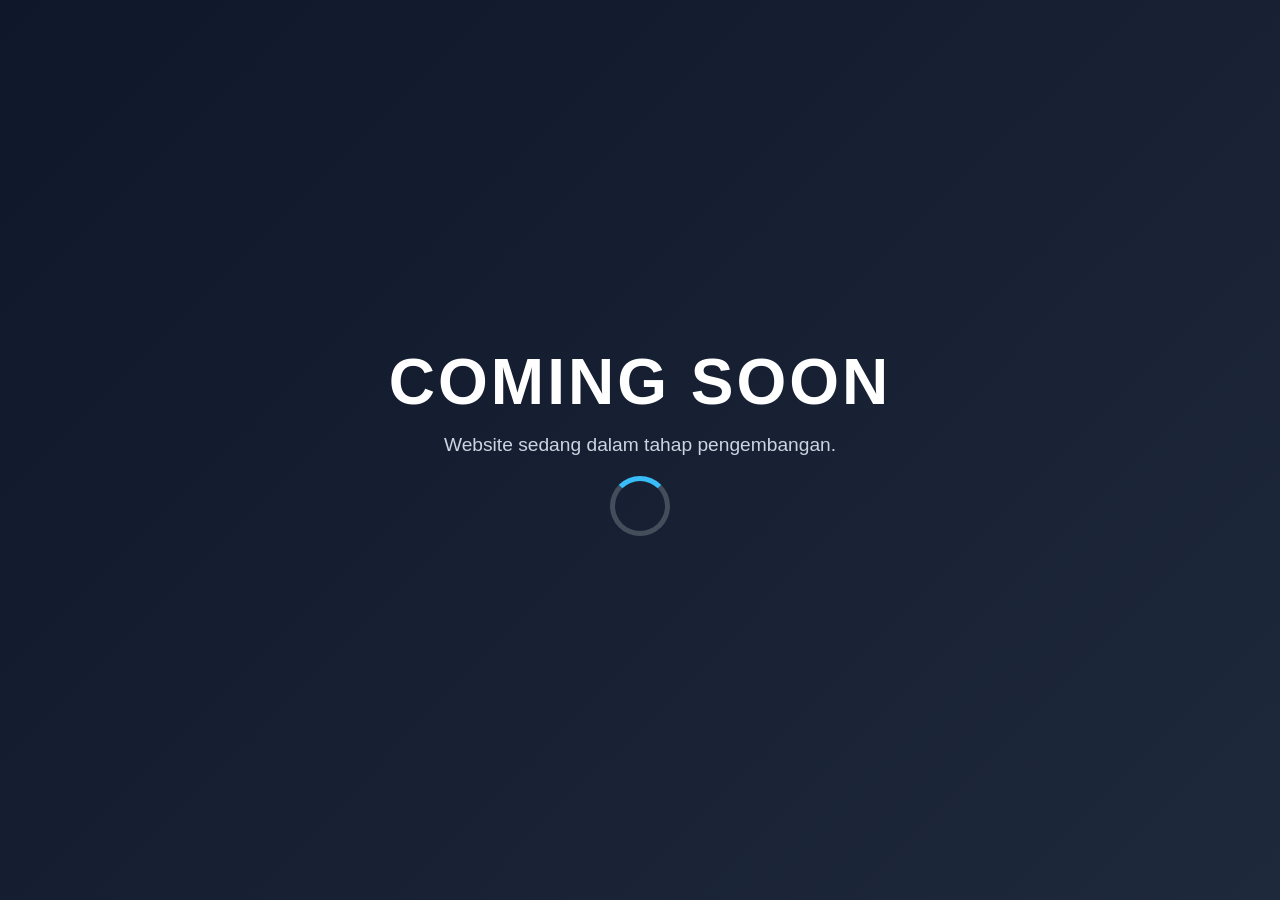
<file: index.html>
<!DOCTYPE html>
<html lang="id">
<head>
    <meta charset="UTF-8">
    <meta name="viewport" content="width=device-width, initial-scale=1.0">
    <title>Coming Soon</title>

    <style>
        *{
            margin:0;
            padding:0;
            box-sizing:border-box;
            font-family: Arial, sans-serif;
        }

        body{
            display:flex;
            justify-content:center;
            align-items:center;
            min-height:100vh;
            background:linear-gradient(135deg,#0f172a,#1e293b);
            color:white;
            text-align:center;
        }

        .container{
            padding:40px;
        }

        h1{
            font-size:4rem;
            margin-bottom:15px;
            letter-spacing:3px;
        }

        p{
            font-size:1.2rem;
            color:#cbd5e1;
            margin-bottom:20px;
        }

        .loader{
            width:60px;
            height:60px;
            border:5px solid rgba(255,255,255,0.2);
            border-top:5px solid #38bdf8;
            border-radius:50%;
            margin:20px auto;
            animation:spin 1s linear infinite;
        }

        @keyframes spin{
            100%{
                transform:rotate(360deg);
            }
        }
    </style>
</head>
<body>

    <div class="container">
        <h1>COMING SOON</h1>
        <p>Website sedang dalam tahap pengembangan.</p>
        <div class="loader"></div>
    </div>

</body>
</html>
</file>
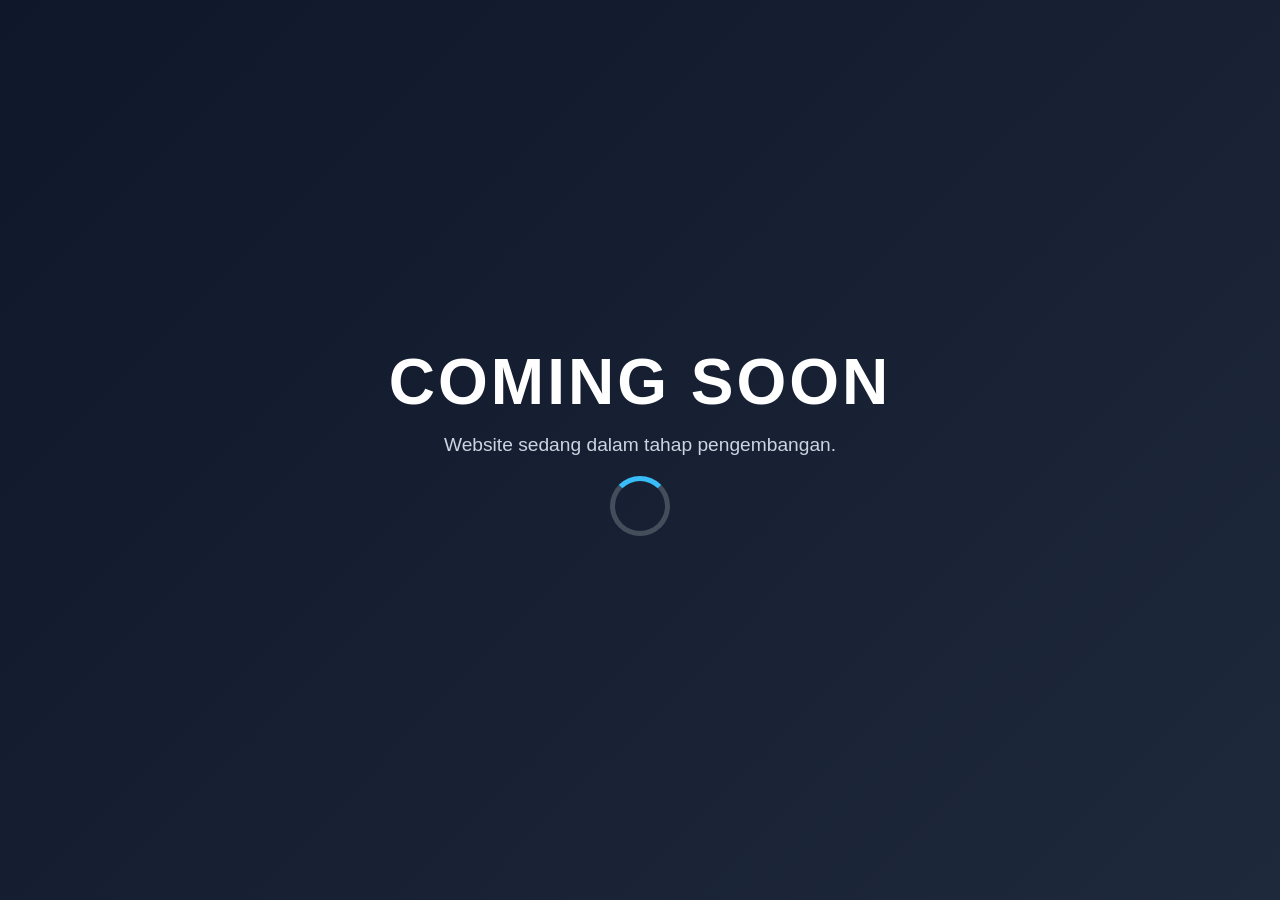
<file: Coming Soon.html>
<!DOCTYPE html>
<html lang="id">
<head>
    <meta charset="UTF-8">
    <meta name="viewport" content="width=device-width, initial-scale=1.0">
    <title>Coming Soon</title>

    <style>
        *{
            margin:0;
            padding:0;
            box-sizing:border-box;
            font-family: Arial, sans-serif;
        }

        body{
            display:flex;
            justify-content:center;
            align-items:center;
            min-height:100vh;
            background:linear-gradient(135deg,#0f172a,#1e293b);
            color:white;
            text-align:center;
        }

        .container{
            padding:40px;
        }

        h1{
            font-size:4rem;
            margin-bottom:15px;
            letter-spacing:3px;
        }

        p{
            font-size:1.2rem;
            color:#cbd5e1;
            margin-bottom:20px;
        }

        .loader{
            width:60px;
            height:60px;
            border:5px solid rgba(255,255,255,0.2);
            border-top:5px solid #38bdf8;
            border-radius:50%;
            margin:20px auto;
            animation:spin 1s linear infinite;
        }

        @keyframes spin{
            100%{
                transform:rotate(360deg);
            }
        }
    </style>
</head>
<body>

    <div class="container">
        <h1>COMING SOON</h1>
        <p>Website sedang dalam tahap pengembangan.</p>
        <div class="loader"></div>
    </div>

</body>
</html>
</file>
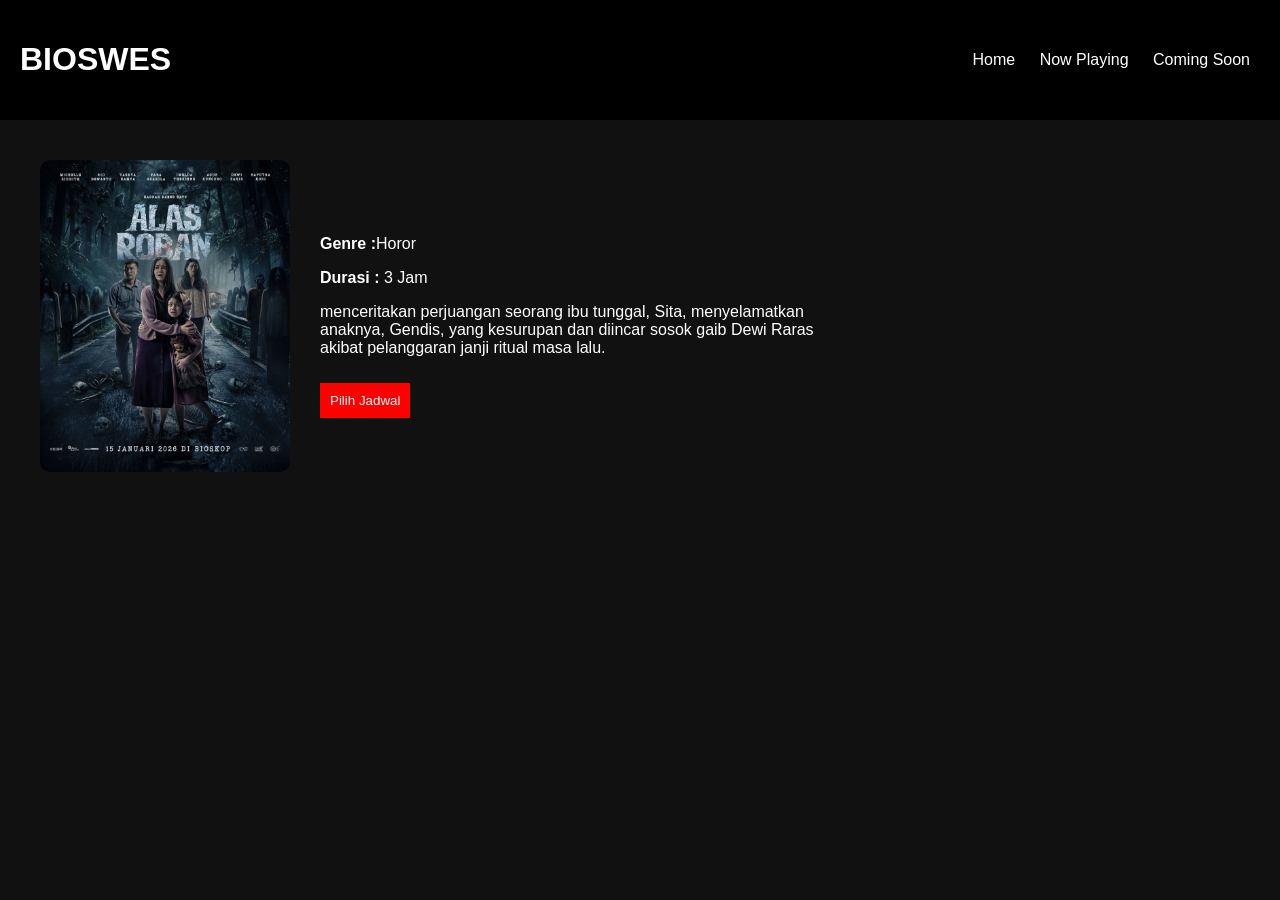
<file: pages/detail-alas.html>
<!DOCTYPE html>
<html lang="id">

<head>
<meta charset="UTF-8">
<meta name="viewport" content="width=device-width, initial-scale=1.0">
<title>Detail Film</title>

<link rel="stylesheet" href="../css/style.css">

</head>

<body>

<header>
<h1>BIOSWES</h1>

<nav>
<a href="../index.html">Home</a>
<a href="#">Now Playing</a>
<a href="#">Coming Soon</a>
</nav>
</header>

<section class="detail-film">

<div class="film-container">

<img src="../images/alas.jpg" class="poster">

<div class="film-info">

<h2></h2>

<p><b>Genre :</b>Horor</p>
<p><b>Durasi :</b> 3 Jam</p>

<p>
menceritakan perjuangan seorang ibu tunggal, Sita,
menyelamatkan anaknya, Gendis, yang kesurupan dan diincar sosok
gaib Dewi Raras akibat pelanggaran janji ritual masa lalu. 
</p>

<a href="pilih-jadwal.html">
<button>Pilih Jadwal</button>
</a>

</div>

</div>

</section>

</body>
</html>
</file>
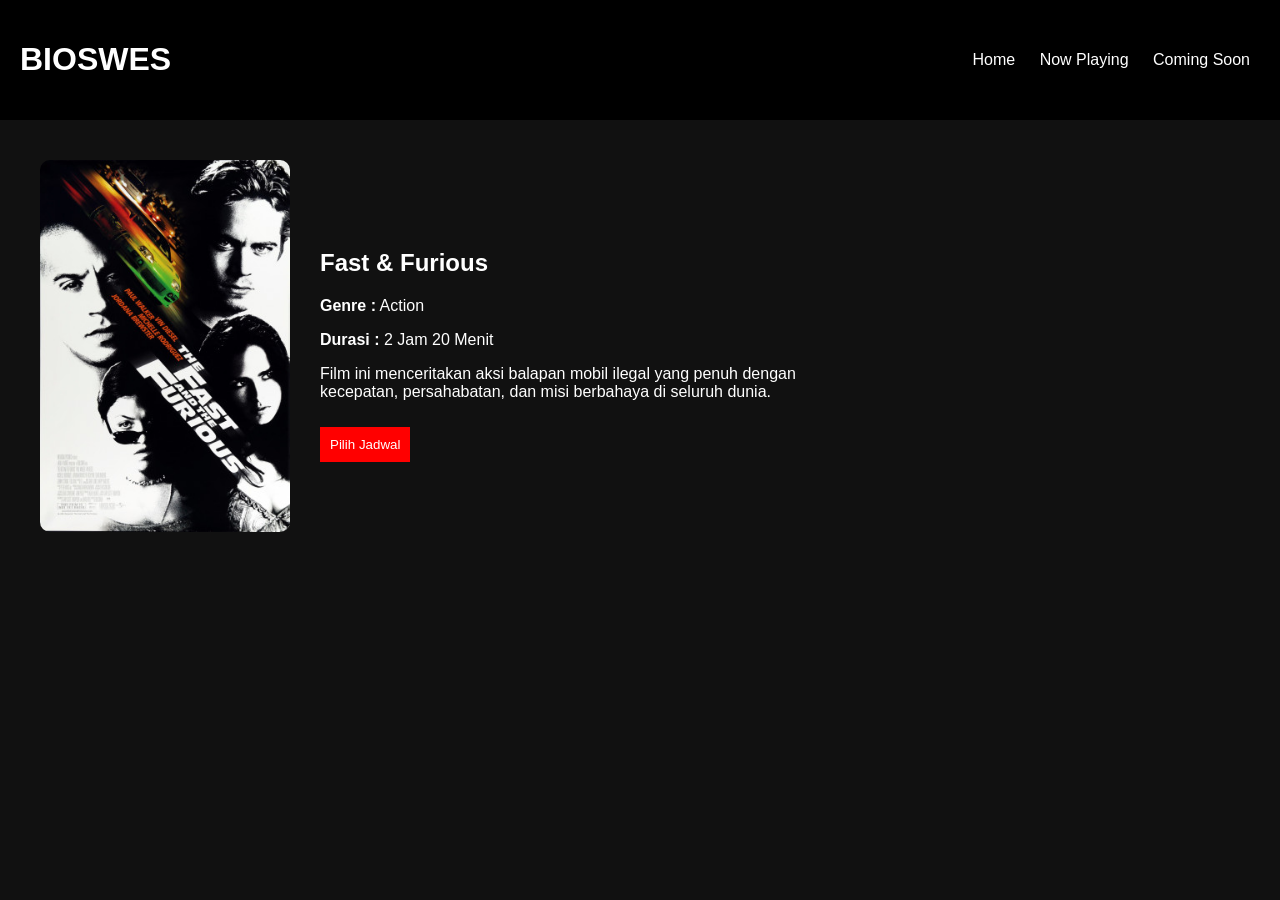
<file: pages/detail-fastfurious.html>
<!DOCTYPE html>
<html lang="id">

<head>
<meta charset="UTF-8">
<meta name="viewport" content="width=device-width, initial-scale=1.0">
<title>Fast & Furious</title>

<link rel="stylesheet" href="../css/style.css">

</head>

<body>

<header>
<h1>BIOSWES</h1>

<nav>
<a href="../index.html">Home</a>
<a href="#">Now Playing</a>
<a href="#">Coming Soon</a>
</nav>
</header>

<section class="detail-film">

<div class="film-container">

<img src="../images/banter3.jpg" class="poster">

<div class="film-info">

<h2>Fast & Furious</h2>

<p><b>Genre :</b> Action</p>
<p><b>Durasi :</b> 2 Jam 20 Menit</p>

<p>
Film ini menceritakan aksi balapan mobil ilegal yang penuh
dengan kecepatan, persahabatan, dan misi berbahaya di seluruh dunia.
</p>

<a href="pilih-jadwal.html">
<button>Pilih Jadwal</button>
</a>
</div>

</div>

</section>

</body>
</html>
</file>
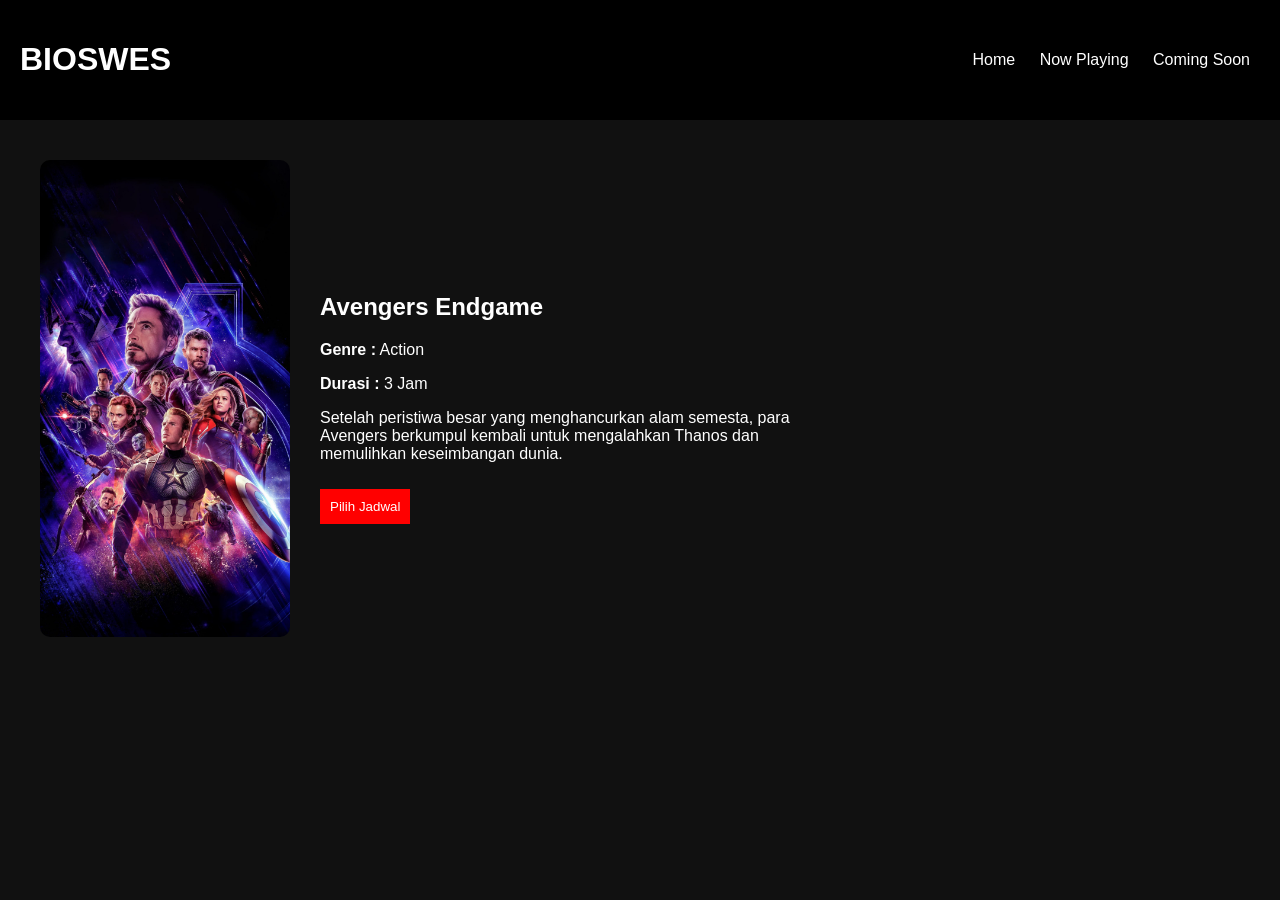
<file: pages/detail-film.html>
<!DOCTYPE html>
<html lang="id">

<head>
<meta charset="UTF-8">
<meta name="viewport" content="width=device-width, initial-scale=1.0">
<title>Detail Film</title>

<link rel="stylesheet" href="../css/style.css">

</head>

<body>

<header>
<h1>BIOSWES</h1>

<nav>
<a href="../index.html">Home</a>
<a href="#">Now Playing</a>
<a href="#">Coming Soon</a>
</nav>
</header>

<section class="detail-film">

<div class="film-container">

<img src="../images/engem1.jpg" class="poster">

<div class="film-info">

<h2>Avengers Endgame</h2>

<p><b>Genre :</b> Action</p>
<p><b>Durasi :</b> 3 Jam</p>

<p>
Setelah peristiwa besar yang menghancurkan alam semesta,
para Avengers berkumpul kembali untuk mengalahkan Thanos
dan memulihkan keseimbangan dunia.
</p>

<a href="pilih-jadwal.html">
<button>Pilih Jadwal</button>
</a>

</div>

</div>

</section>

</body>
</html>
</file>
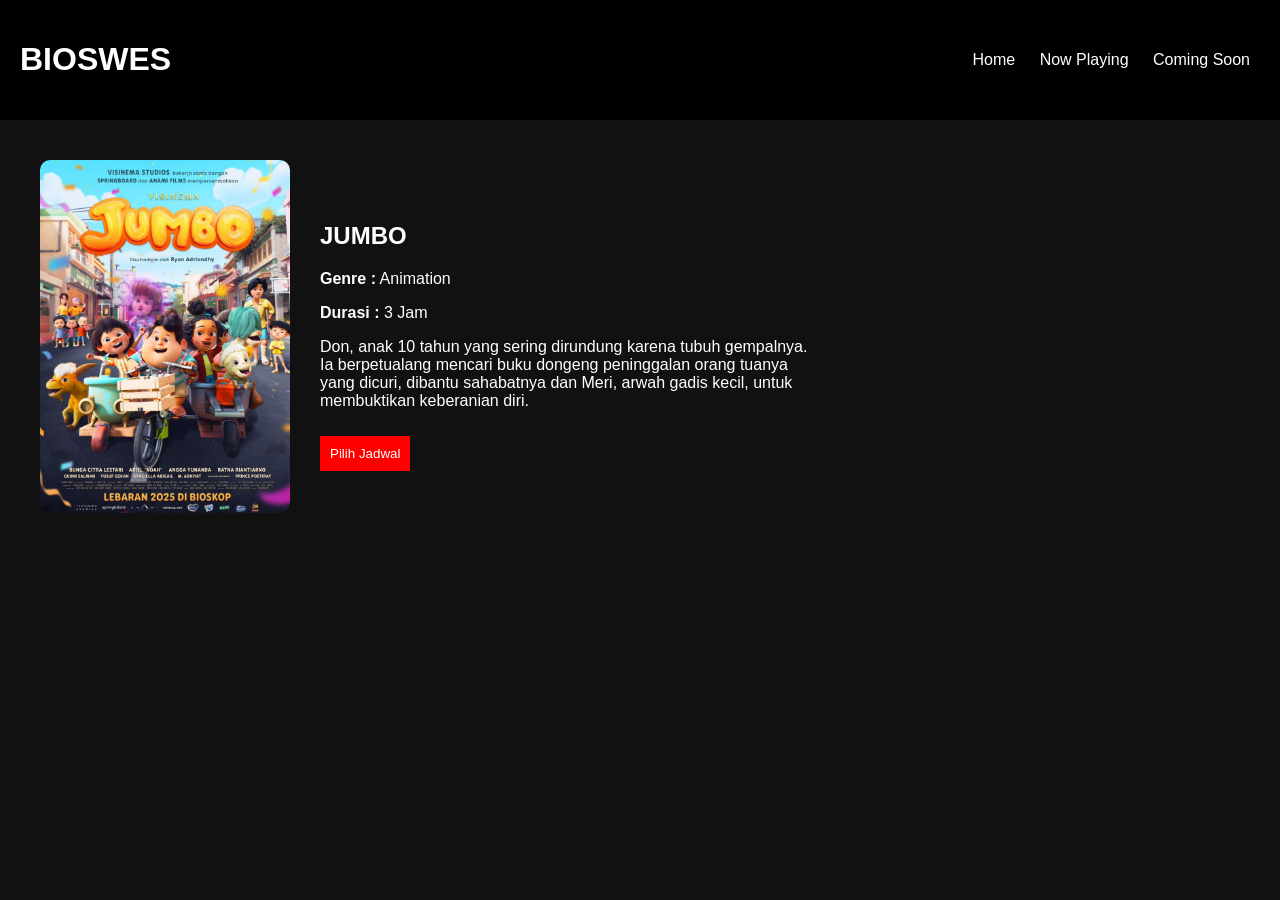
<file: pages/detail-jumbo.html>
<!DOCTYPE html>
<html lang="id">

<head>
<meta charset="UTF-8">
<meta name="viewport" content="width=device-width, initial-scale=1.0">
<title>Detail Film</title>

<link rel="stylesheet" href="../css/style.css">

</head>

<body>

<header>
<h1>BIOSWES</h1>

<nav>
<a href="../index.html">Home</a>
<a href="#">Now Playing</a>
<a href="#">Coming Soon</a>
</nav>
</header>

<section class="detail-film">

<div class="film-container">

<img src="../images/jumbo.jpg" class="poster">

<div class="film-info">

<h2>JUMBO</h2>

<p><b>Genre :</b> Animation</p>
<p><b>Durasi :</b> 3 Jam</p>

<p>
Don, anak 10 tahun yang sering dirundung karena tubuh gempalnya.
Ia berpetualang mencari buku dongeng peninggalan orang tuanya yang dicuri, 
dibantu sahabatnya dan Meri, arwah gadis kecil,
untuk membuktikan keberanian diri. 
</p>

<a href="pilih-jadwal.html">
<button>Pilih Jadwal</button>
</a>

</div>

</div>

</section>

</body>
</html>
</file>
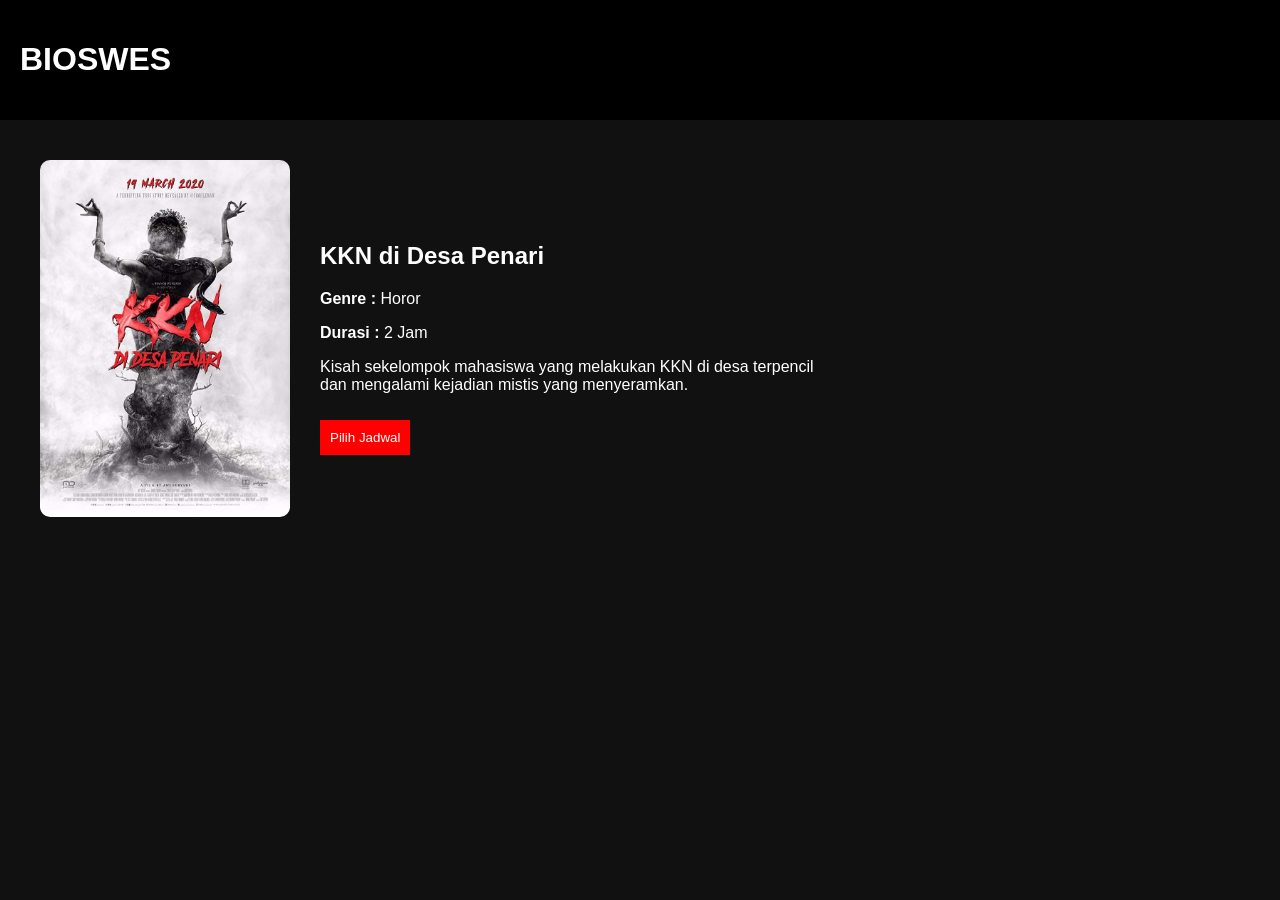
<file: pages/detail-kkn.html>
<!DOCTYPE html>
<html lang="id">

<head>
<meta charset="UTF-8">
<title>KKN di Desa Penari</title>

<link rel="stylesheet" href="../css/style.css">

</head>

<body>

<header>
<h1>BIOSWES</h1>
</header>

<section class="detail-film">

<div class="film-container">

<img src="../images/kkn2.jpg" class="poster">

<div class="film-info">

<h2>KKN di Desa Penari</h2>

<p><b>Genre :</b> Horor</p>
<p><b>Durasi :</b> 2 Jam</p>

<p>
Kisah sekelompok mahasiswa yang melakukan KKN di desa terpencil
dan mengalami kejadian mistis yang menyeramkan.
</p>

<a href="pilih-jadwal.html">
<button>Pilih Jadwal</button>
</a>

</div>

</div>

</section>

</body>
</html>
</file>
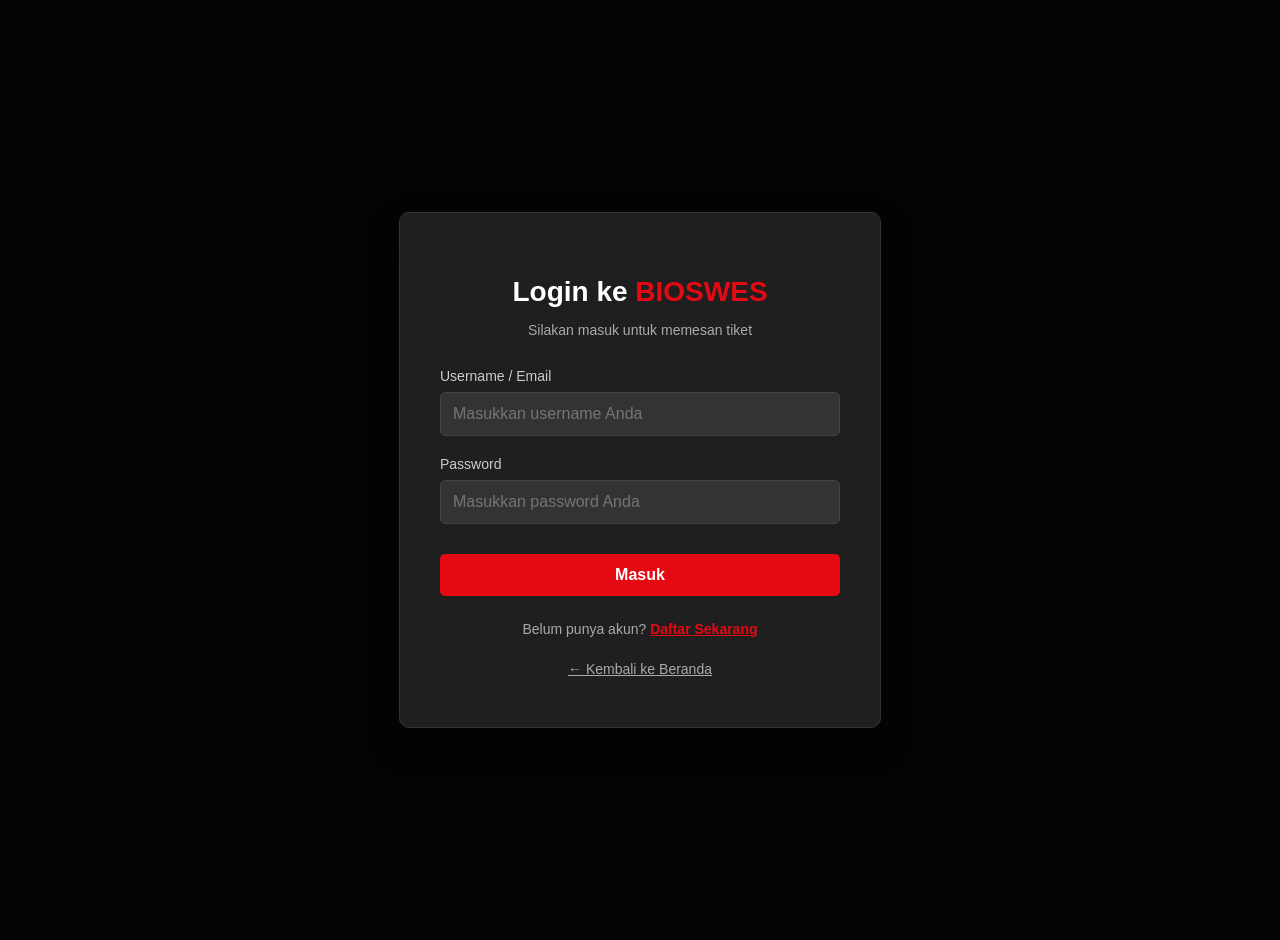
<file: pages/login.html>
<!DOCTYPE html>
<html lang="id">
<head>
    <meta charset="UTF-8">
    <meta name="viewport" content="width=device-width, initial-scale=1.0">
    <title>BIOSWES - Login</title>
    <link rel="stylesheet" href="../css/style.css">
</head>
<body>

    <div class="login-container">
        <div class="login-box">
            <h2>Login ke <span>BIOSWES</span></h2>
            <p>Silakan masuk untuk memesan tiket</p>

            <form action="#">
                <div class="input-group">
                    <label for="username">Username / Email</label>
                    <input type="text" id="username" placeholder="Masukkan username Anda" required>
                </div>

                <div class="input-group">
                    <label for="password">Password</label>
                    <input type="password" id="password" placeholder="Masukkan password Anda" required>
                </div>

                <button type="submit" class="btn-login">Masuk</button>
            </form>

            <div class="login-footer">
                <p>Belum punya akun? <a href="#">Daftar Sekarang</a></p>
                <p><a href="index.html" class="back-home">← Kembali ke Beranda</a></p>
            </div>
        </div>
    </div>

</body>
</html>
</file>
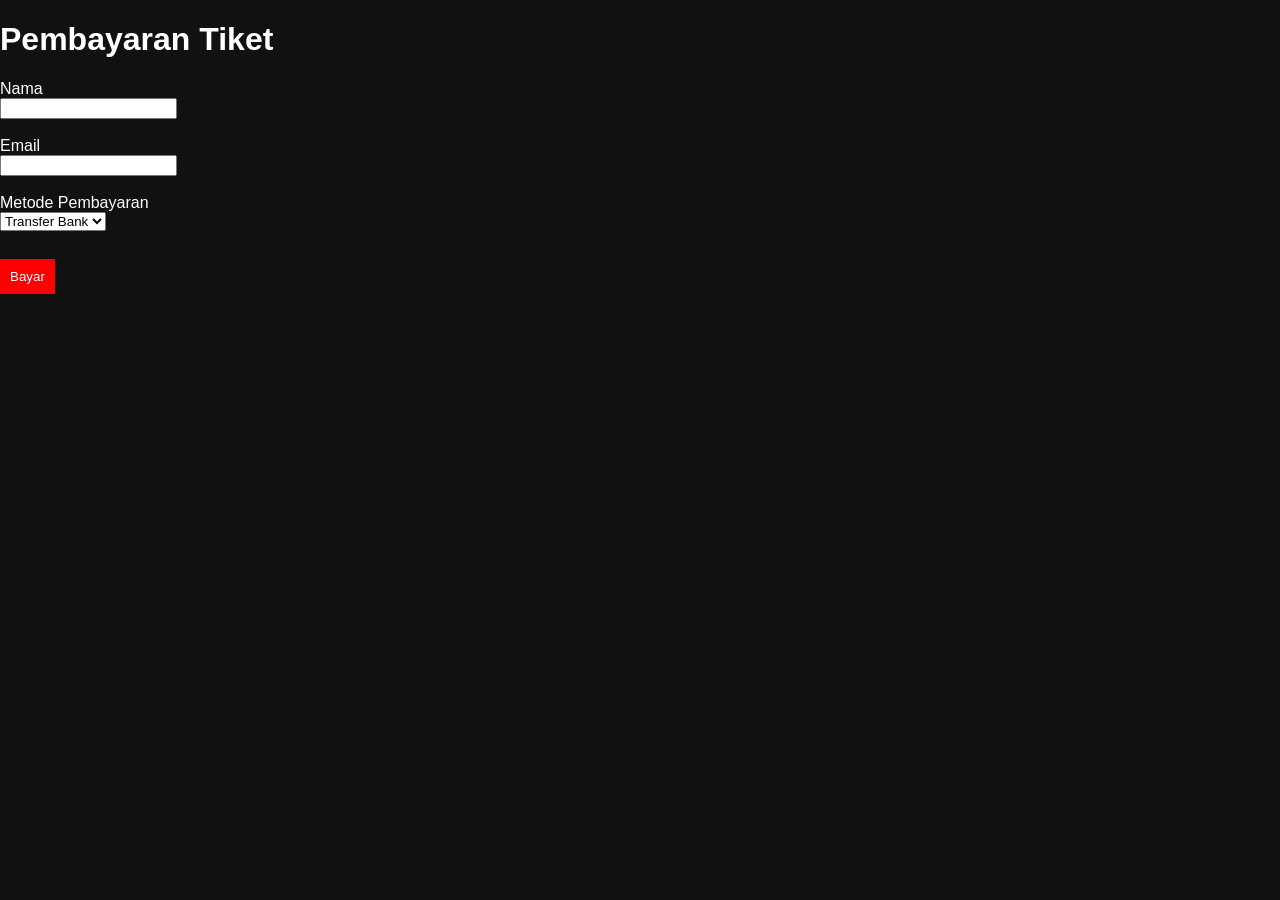
<file: pages/pembayaran.html>
<!DOCTYPE html>
<html>
<head>
<title>Pembayaran</title>
<link rel="stylesheet" href="../css/style.css">
</head>

<body>

<h1>Pembayaran Tiket</h1>

<form>

<label>Nama</label><br>
<input type="text"><br><br>

<label>Email</label><br>
<input type="email"><br><br>

<label>Metode Pembayaran</label><br>
<select>
<option>Transfer Bank</option>
<option>E-Wallet</option>
<option>Kartu Kredit</option>
</select>

<br><br>

<a href="tiket.html">
<button type="button">Bayar</button>
</a>

</form>

</body>
</html>
</file>
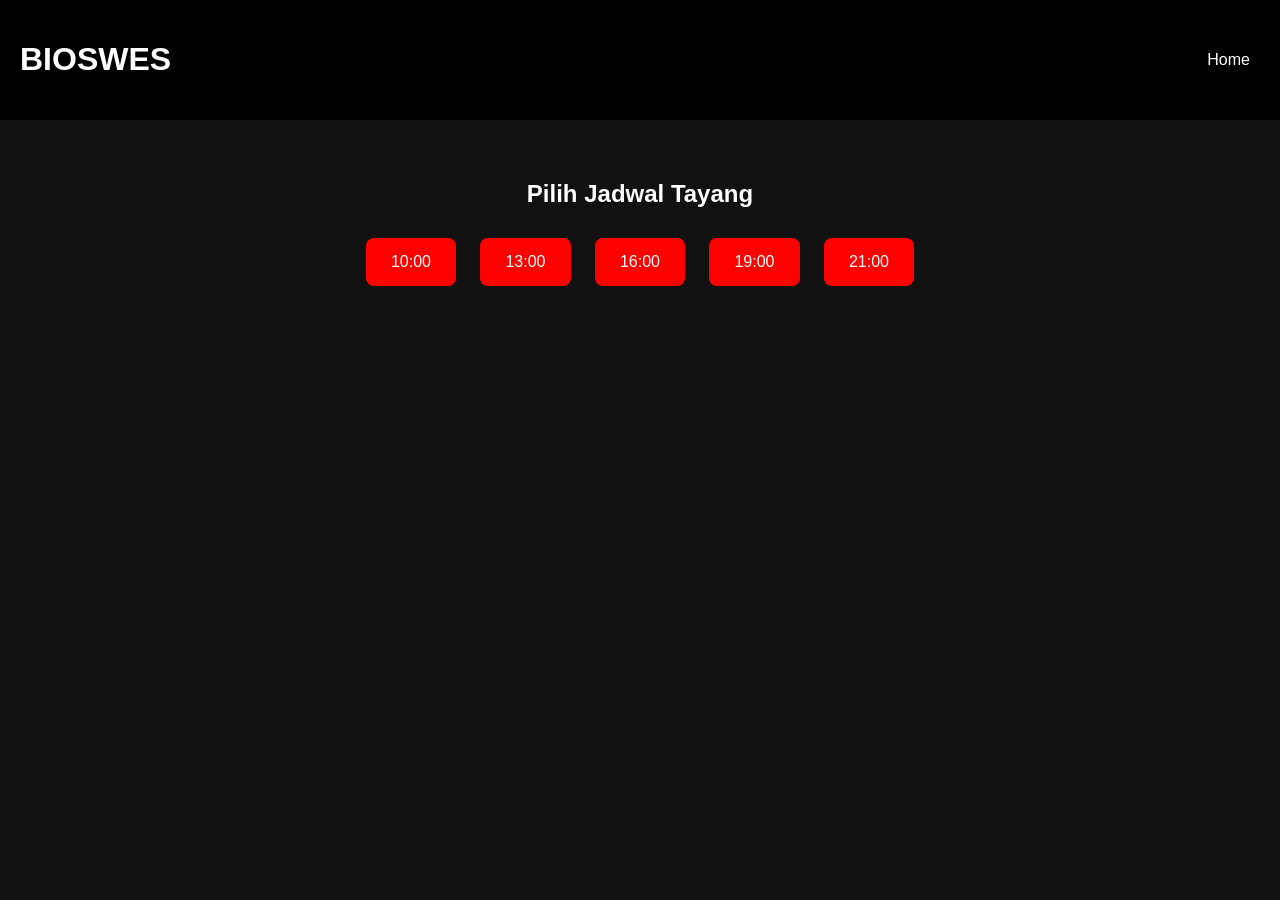
<file: pages/pilih-jadwal.html>
<!DOCTYPE html>
<html lang="id">

<head>
<meta charset="UTF-8">
<meta name="viewport" content="width=device-width, initial-scale=1.0">
<title>Pilih Jadwal</title>

<link rel="stylesheet" href="../css/style.css">

</head>

<body>

<header>
<h1>BIOSWES</h1>

<nav>
<a href="../index.html">Home</a>
</nav>
</header>

<section class="jadwal">

<h2>Pilih Jadwal Tayang</h2>

<div class="jadwal-container">

<button class="jadwal-btn" onclick="pilihJadwal('10:00')">10:00</button>
<button class="jadwal-btn" onclick="pilihJadwal('13:00')">13:00</button>
<button class="jadwal-btn" onclick="pilihJadwal('16:00')">16:00</button>
<button class="jadwal-btn" onclick="pilihJadwal('19:00')">19:00</button>
<button class="jadwal-btn" onclick="pilihJadwal('21:00')">21:00</button>

<script>
function pilihJadwal(jam){

localStorage.setItem("jadwalFilm", jam);

window.location.href = "pilih-kursi.html";

}
</script>

</div>

</section>

</body>
</html>
</file>
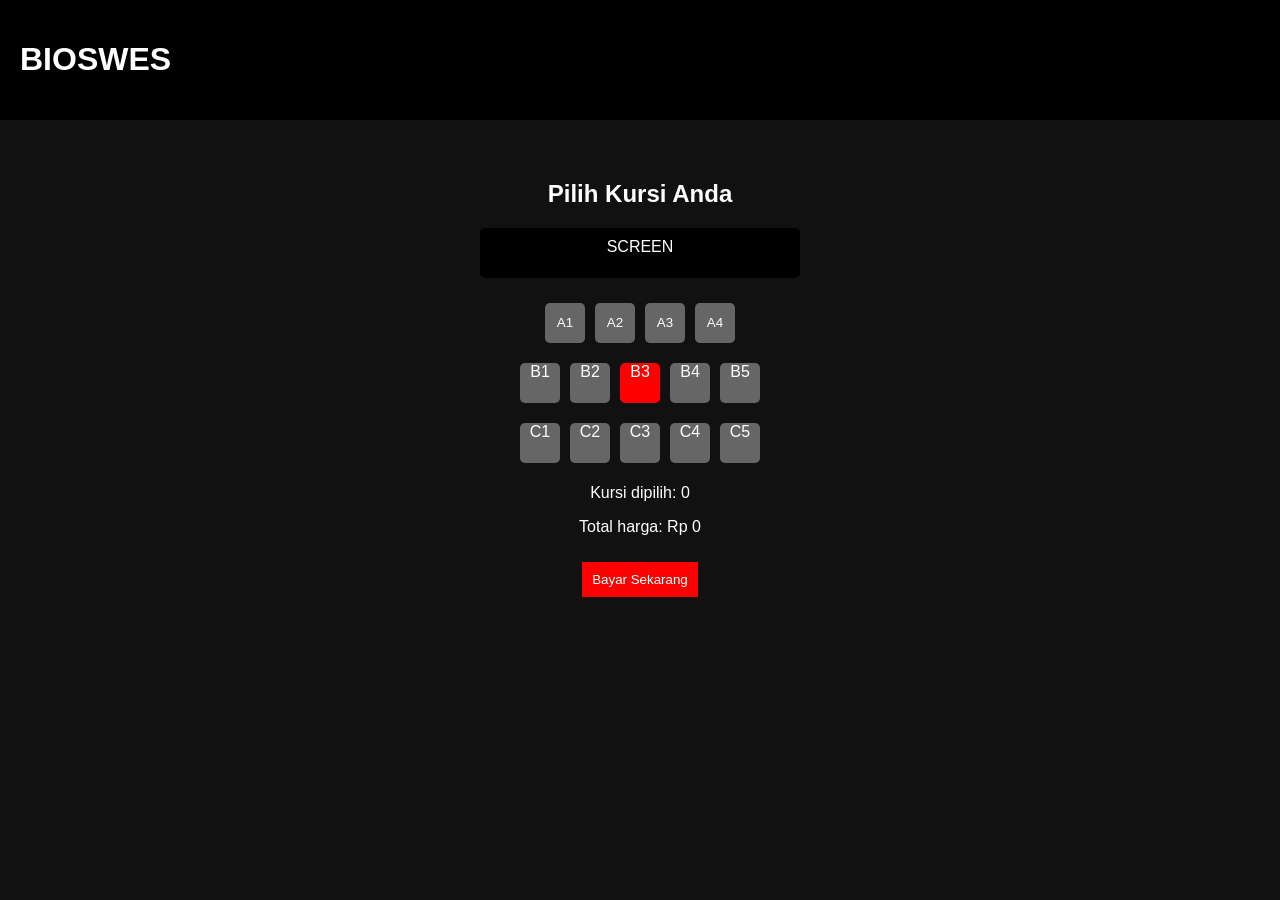
<file: pages/pilih-kursi.html>
<!DOCTYPE html>
<html lang="id">

<head>
<meta charset="UTF-8">
<meta name="viewport" content="width=device-width, initial-scale=1.0">
<title>Pilih Kursi</title>

<link rel="stylesheet" href="../css/style.css">

</head>

<body>

<header>
<h1>BIOSWES</h1>
</header>

<section class="seat-section">

<h2>Pilih Kursi Anda</h2>

<div class="screen">SCREEN</div>

<div class="seat-container">

<div class="row">
<button class="seat">A1</button>
<button class="seat">A2</button>
<button class="seat">A3</button>
<button class="seat">A4</button>
</div>

<div class="row">
<div class="seat">B1</div>
<div class="seat">B2</div>
<div class="seat occupied">B3</div>
<div class="seat">B4</div>
<div class="seat">B5</div>
</div>

<div class="row">
<div class="seat">C1</div>
<div class="seat">C2</div>
<div class="seat">C3</div>
<div class="seat">C4</div>
<div class="seat">C5</div>
</div>

</div>

<p>Kursi dipilih: <span id="count">0</span></p>
<p>Total harga: Rp <span id="total">0</span></p>

<a href="pembayaran.html">
<button>Bayar Sekarang</button>
</a>
</section>

<script src="../js/script.js"></script>

</body>
</html>
</file>
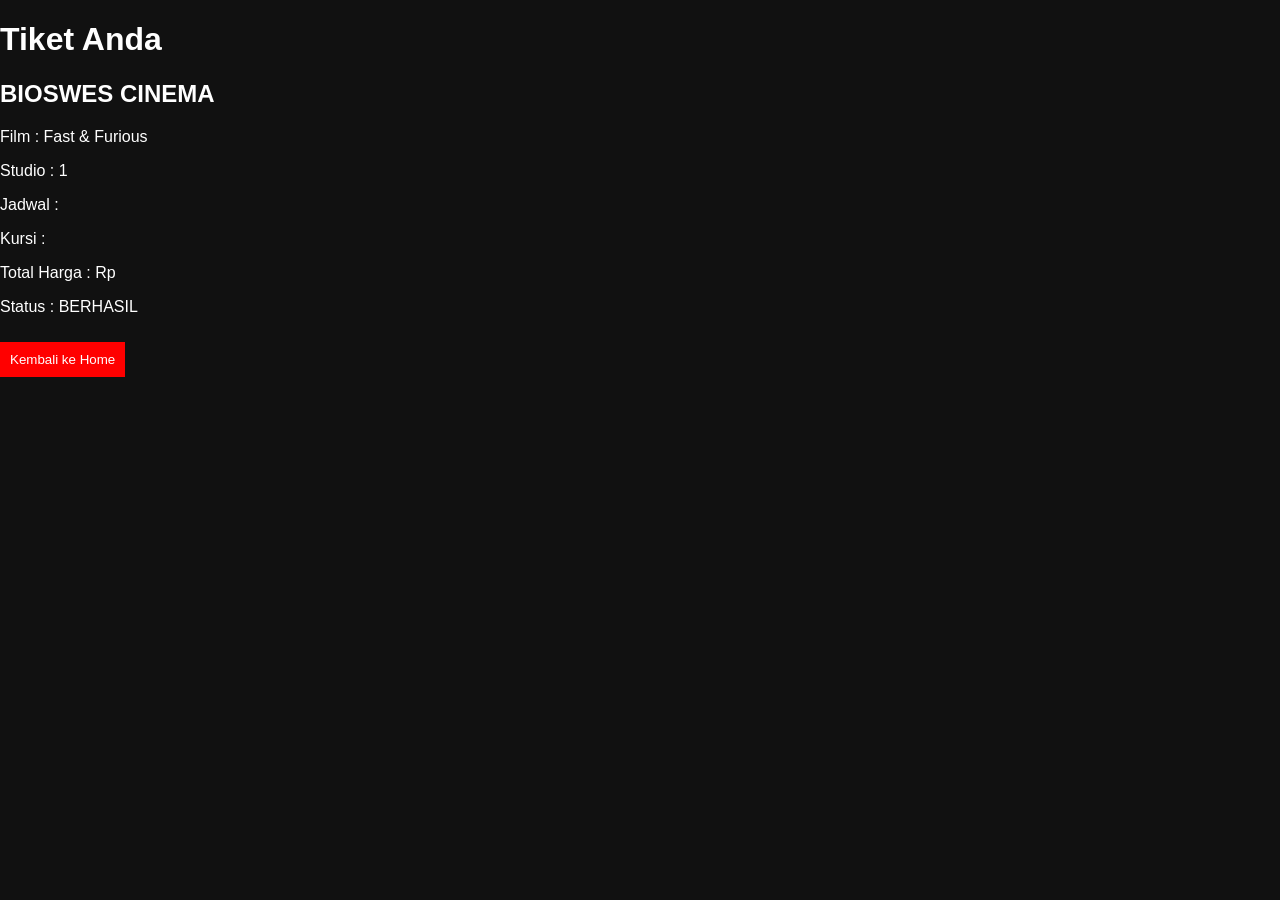
<file: pages/tiket.html>
<!DOCTYPE html>
<html>
<head>
<title>Tiket Bioskop</title>
<link rel="stylesheet" href="../css/style.css">
</head>

<body>

<h1>Tiket Anda</h1>

<div class="ticket">

<h2>BIOSWES CINEMA</h2>

<p>Film : Fast & Furious</p>
<p>Studio : 1</p>
<p>Jadwal : <span id="jadwal"></span></p>
<p>Kursi : <span id="kursi"></span></p>
<p>Total Harga : Rp <span id="totalHarga"></span></p>

<p>Status : BERHASIL</p>

<script>

document.getElementById("jadwal").innerText =
localStorage.getItem("jadwalFilm");

document.getElementById("kursi").innerText =
localStorage.getItem("kursiDipilih");

document.getElementById("totalHarga").innerText =
localStorage.getItem("totalHarga");

</script>

</div>

<a href="../index.html">
<button>Kembali ke Home</button>
</a>

</body>
</html>
</file>
<file: css/style.css>
body{
font-family: Arial;
margin:0;
background:#111;
color:white;
}

header{
display:flex;
justify-content:space-between;
align-items:center;
padding:20px;
background:black;
}

nav a{
color:white;
margin:10px;
text-decoration:none;
}

.banner{
text-align:center;
padding:40px;
background:#222;
}

.movies{
padding:20px;
}

.movie-container{
display:flex;
gap:20px;
}

.movie-card{
background:#1a1a1a;
padding:10px;
border-radius:10px;
text-align:center;
}

.movie-card img{
width:200px;
border-radius:10px;
}

button{
background:red;
color:white;
border:none;
padding:10px;
margin-top:10px;
cursor:pointer;
}

.detail-film{
padding:40px;
}

.film-container{
display:flex;
gap:30px;
align-items:center;
}

.poster{
width:250px;
border-radius:10px;
}

.film-info{
max-width:500px;
}

.movie-card img{
width:200px;
height:300px;
object-fit:cover;
border-radius:10px;
}

.jadwal{
text-align:center;
padding:40px;
}

.jadwal-container{
margin-top:20px;
}

.jadwal-btn{
background:red;
color:white;
border:none;
padding:15px 25px;
margin:10px;
font-size:16px;
border-radius:8px;
cursor:pointer;
}

.jadwal-btn:hover{
background:darkred;
}

.seat-section{
text-align:center;
padding:40px;
}

.screen{
background:white;
height:30px;
width:300px;
margin:20px auto;
border-radius:5px;
}

.row{
display:flex;
justify-content:center;
}

.seat{
width:30px;
height:30px;
background:gray;
margin:5px;
border-radius:5px;
cursor:pointer;
}

.seat.selected{
background:green;
}

.seat.occupied{
background:red;
cursor:not-allowed;
}

.screen{
width:300px;
margin:auto;
padding:10px;
background:black;
color:white;
text-align:center;
margin-bottom:20px;
}

.seats{
text-align:center;
}

.row{
margin:10px;
}

.seat{
width:40px;
height:40px;
margin:5px;
background:#666;
border:none;
border-radius:5px;
cursor:pointer;
color:white;
}

.seat:hover{
background:#999;
}

.seat.selected{
background:green;
}
/* ==========================================
   HALAMAN LOGIN STYLES
   ========================================== */
.login-container {
    display: flex;
    justify-content: center;
    align-items: center;
    min-height: 100vh;
    background: linear-gradient(rgba(0, 0, 0, 0.75), rgba(0, 0, 0, 0.75)), 
                url('https://images.unsplash.com/photo-1517604931442-7e0c8ed2963c?q=80&w=1920') no-repeat center center/cover;
    padding: 20px;
}

.login-box {
    background-color: #1f1f1f;
    padding: 40px;
    border-radius: 10px;
    width: 100%;
    max-width: 400px;
    box-shadow: 0 15px 30px rgba(0, 0, 0, 0.5);
    border: 1px solid #333;
}

.login-box h2 {
    font-size: 28px;
    margin-bottom: 5px;
    text-align: center;
}

.login-box h2 span {
    color: #e50914; /* Aksen merah BIOSWES */
}

.login-box p {
    color: #aaa;
    font-size: 14px;
    text-align: center;
    margin-bottom: 30px;
}

/* Input Form */
.input-group {
    margin-bottom: 20px;
    display: flex;
    flex-direction: column;
}

.input-group label {
    font-size: 14px;
    margin-bottom: 8px;
    color: #ccc;
}

.input-group input {
    padding: 12px;
    background-color: #333;
    border: 1px solid #444;
    border-radius: 5px;
    color: white;
    font-size: 16px;
    transition: border-color 0.3s ease;
}

.input-group input:focus {
    outline: none;
    border-color: #e50914; /* Berubah merah saat diklik */
}

/* Tombol Login */
.btn-login {
    width: 100%;
    padding: 12px;
    background-color: #e50914;
    color: white;
    border: none;
    border-radius: 5px;
    font-size: 16px;
    font-weight: bold;
    cursor: pointer;
    transition: background-color 0.3s ease;
    margin-top: 10px;
}

.btn-login:hover {
    background-color: #b80710;
}

/* Footer Login */
.login-footer {
    margin-top: 25px;
    text-align: center;
    font-size: 14px;
}

.login-footer p {
    margin-bottom: 10px;
}

.login-footer a {
    color: #e50914;
    font-weight: 600;
}

.login-footer a:hover {
    text-decoration: underline;
}

.login-footer .back-home {
    color: #aaa;
    font-weight: normal;
    display: inline-block;
    margin-top: 10px;
}

.login-footer .back-home:hover {
    color: white;
    text-decoration: none;
}
</file>
